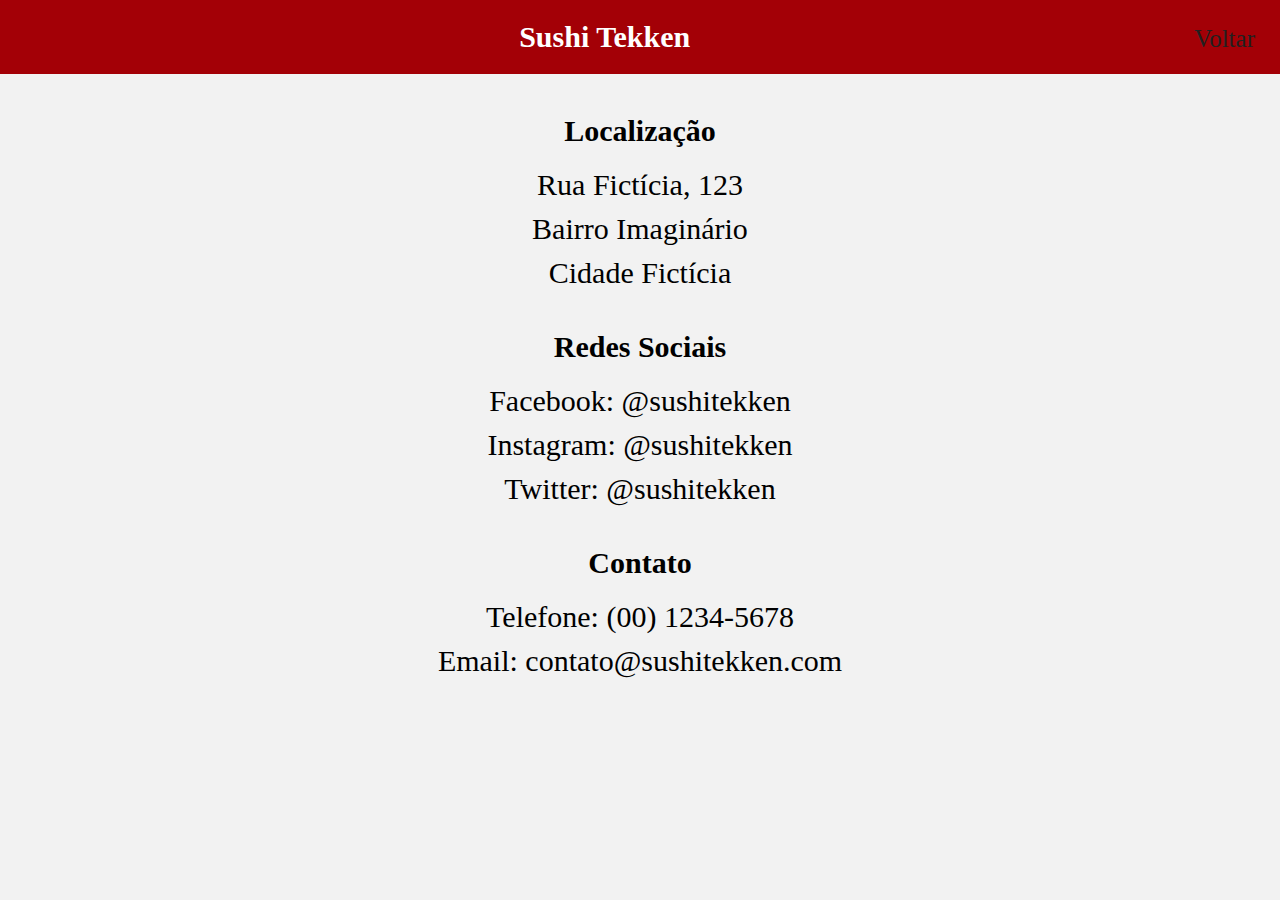
<file: informacoes.html>
<!DOCTYPE html>
<html lang="pt-br">
  <head>
    <meta charset="UTF-8" />
    <meta name="viewport" content="width=device-width, initial-scale=1.0" />
    <link
      rel="stylesheet"
      href="https://cdnjs.cloudflare.com/ajax/libs/font-awesome/5.15.4/css/all.min.css"
      integrity="sha512-KF4P+eFc3wmbv3m0fWHY42A2PTlfdhZbB5lG/3vNqqbY20tJlpn+O2c7tNZGLUo5dS4eyRsz28zldkxx3Zm+qA=="
      crossorigin="anonymous"
      referrerpolicy="no-referrer"
    />
    <title>Sushi Tekken</title>
    <style>
      /* Reset CSS */
      * {
        font-size: 30px;
        margin: 0;
        padding: 0;
        box-sizing: border-box;
        font-family: Bebas Neue;
      }

      body {
        background-color: #f2f2f2;
      }

      a {
        font-family: Bebas Neue;
        font-size: 25px;
        text-decoration: none;
        border-radius: 10px;
        float: right;
        display: block;
        color: rgb(34, 32, 32);
        text-align: center;
        padding: 5px 5px;
      }

      a:hover {
        background-color: #ccc;
        color: black;
      }

      header {
        background-color: #a30006;
        color: white;
        text-align: center;
        padding: 20px;
      }

      section {
        margin: 40px auto;
        padding: 0 20px;
        text-align: center;
      }

      section h2 {
        margin-bottom: 20px;
      }

      section p {
        margin-bottom: 10px;
      }
    </style>
  </head>
  <body>
    <header>
      <a href="index.html">Voltar</a>
      <h1>Sushi Tekken</h1>
    </header>

    <section>
      <h2>Localização</h2>
      <p>Rua Fictícia, 123</p>
      <p>Bairro Imaginário</p>
      <p>Cidade Fictícia</p>
    </section>

    <section>
      <h2>Redes Sociais</h2>
      <p><i class="fab fa-facebook"></i> Facebook: @sushitekken</p>
      <p><i class="fab fa-instagram"></i> Instagram: @sushitekken</p>
      <p><i class="fab fa-twitter"></i> Twitter: @sushitekken</p>
    </section>

    <section>
      <h2>Contato</h2>
      <p>Telefone: (00) 1234-5678</p>
      <p>Email: contato@sushitekken.com</p>
    </section>
  </body>
</html>
</file>
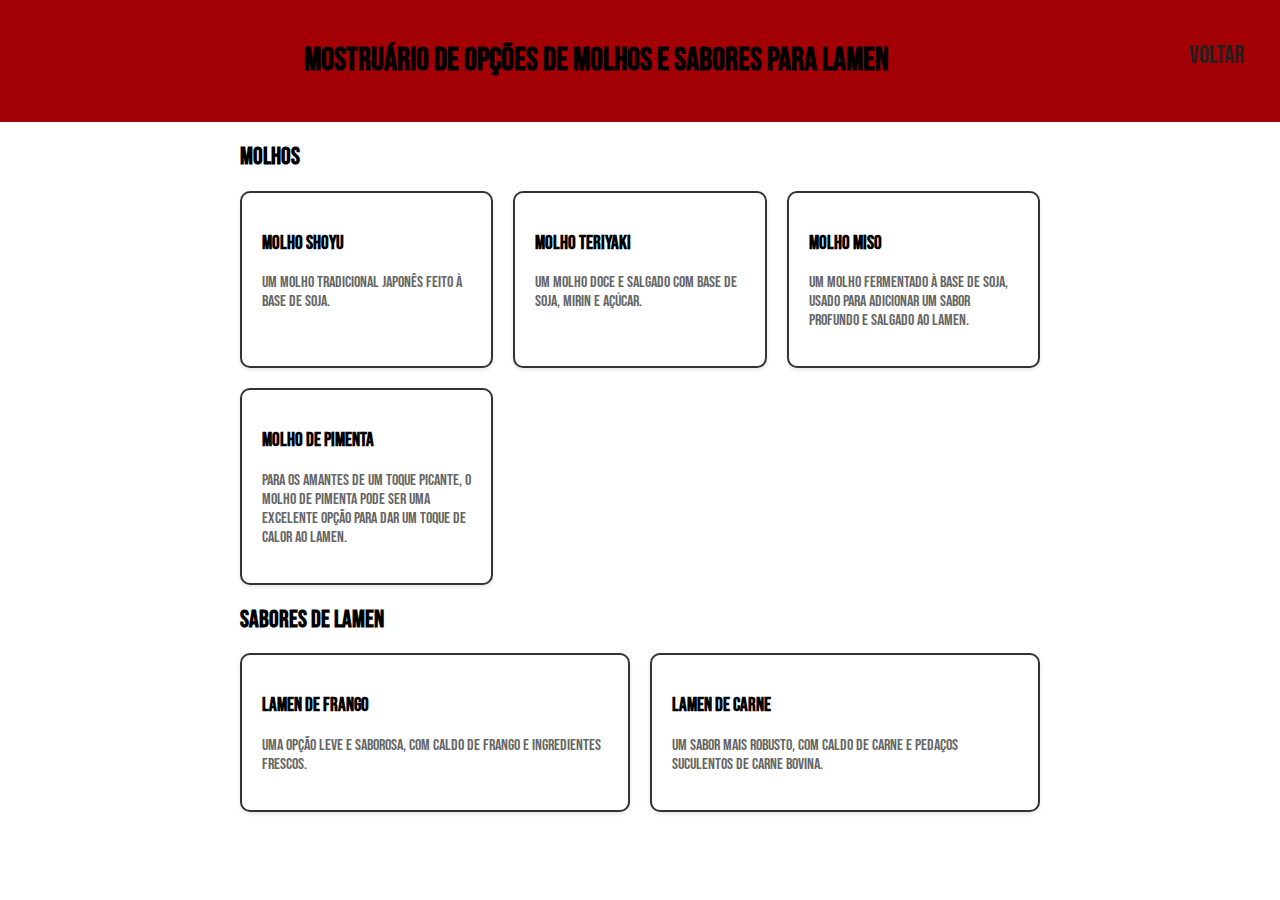
<file: mostruario.html>
<!DOCTYPE html>
<html lang="pt-br">
  <head>
    <meta charset="UTF-8" />
    <meta name="viewport" content="width=device-width, initial-scale=1.0" />
    <title>Mostruário de Opções de Molhos e Sabores para Lamen</title>
    <link rel="stylesheet" href="mostrar.css" />
  </head>
  <body>
    <header>
      <a href="index.html">Voltar</a>
      <h1>Mostruário de Opções de Molhos e Sabores para Lamen</h1>
    </header>

    <div class="container">
      <h2>Molhos</h2>
      <div class="opcoes-lamen">
        <div class="opcao">
          <h3>Molho Shoyu</h3>
          <p>Um molho tradicional japonês feito à base de soja.</p>
        </div>
        <div class="opcao">
          <h3>Molho Teriyaki</h3>
          <p>Um molho doce e salgado com base de soja, mirin e açúcar.</p>
        </div>
        <div class="opcao">
          <h3>Molho Miso</h3>
          <p>
            Um molho fermentado à base de soja, usado para adicionar um sabor
            profundo e salgado ao lamen.
          </p>
        </div>
        <div class="opcao">
          <h3>Molho de Pimenta</h3>
          <p>
            Para os amantes de um toque picante, o molho de pimenta pode ser uma
            excelente opção para dar um toque de calor ao lamen.
          </p>
        </div>
      </div>

      <h2>Sabores de Lamen</h2>
      <div class="opcoes-lamen">
        <div class="opcao">
          <h3>Lamen de Frango</h3>
          <p>
            Uma opção leve e saborosa, com caldo de frango e ingredientes
            frescos.
          </p>
        </div>
        <div class="opcao">
          <h3>Lamen de Carne</h3>
          <p>
            Um sabor mais robusto, com caldo de carne e pedaços suculentos de
            carne bovina.
          </p>
        </div>
        <!-- Adicione mais opções de sabores de lamen aqui -->
      </div>
    </div>
  </body>
</html>
</file>
<file: mostrar.css>
@import url("https://fonts.googleapis.com/css2?family=Bebas+Neue&family=Jersey+10&family=Jersey+25&display=swap");

body {
  font-family: Bebas Neue;
  margin: 0;
  padding: 0;
}

a {
  font-family: Bebas Neue;
  font-size: 25px;
  text-decoration: none;
  border-radius: 10px;
  float: right;
  display: block;
  color: rgb(34, 32, 32);
  text-align: center;
  padding: 20px 16px;
}

a:hover {
  background-color: #ccc;
  color: black;
}

header {
  background-color: #a30006;
  padding: 20px;
  text-align: center;
}

.container {
  margin: 20px auto;
  max-width: 800px;
}

.opcoes-lamen {
  display: grid;
  grid-template-columns: repeat(auto-fit, minmax(250px, 1fr));
  gap: 20px;
}

.opcao {
  background-color: #fff;
  padding: 20px;
  border-radius: 10px;
  box-shadow: 0 2px 4px rgba(0, 0, 0, 0.1);
  border: 2px solid #333;
}

.opcao:hover {
  border: 2px solid #a30006;
}

.opcao h2 {
  margin-top: 0;
}

.opcao p {
  color: #666;
}
</file>
